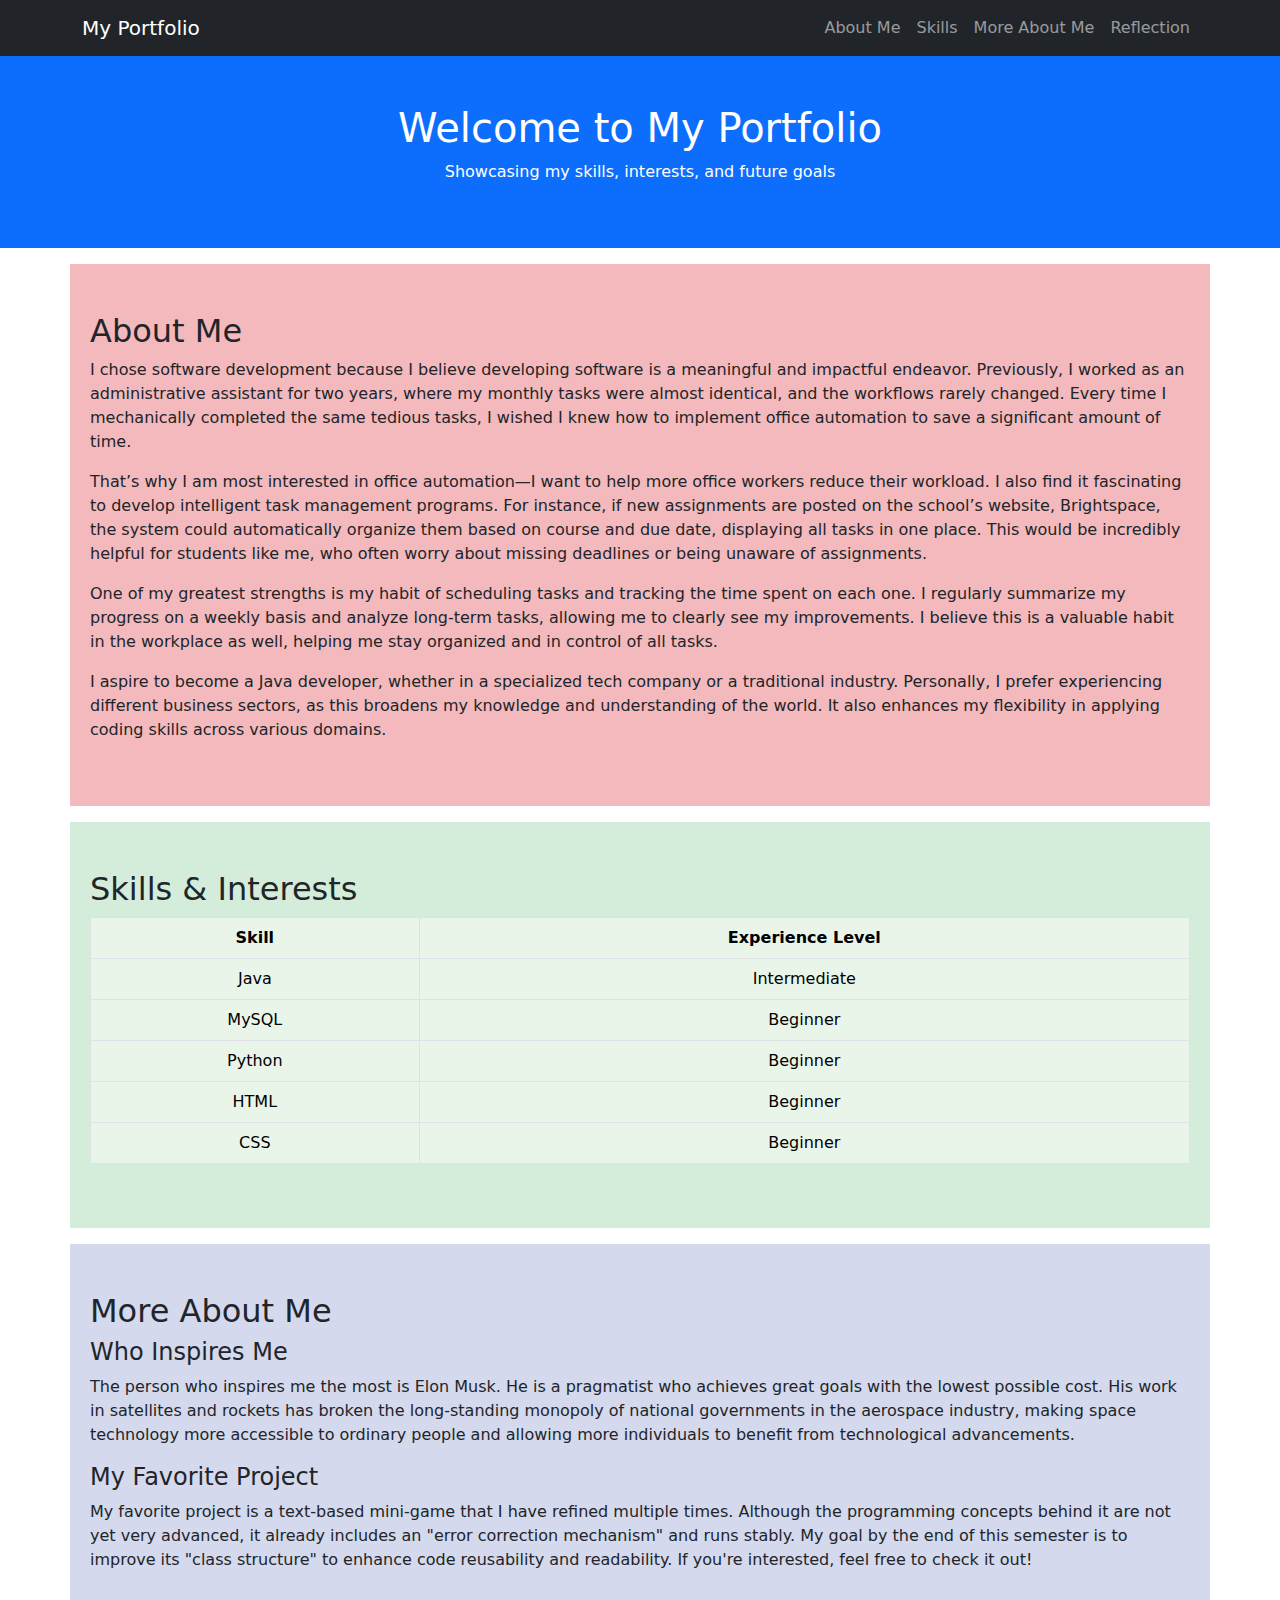
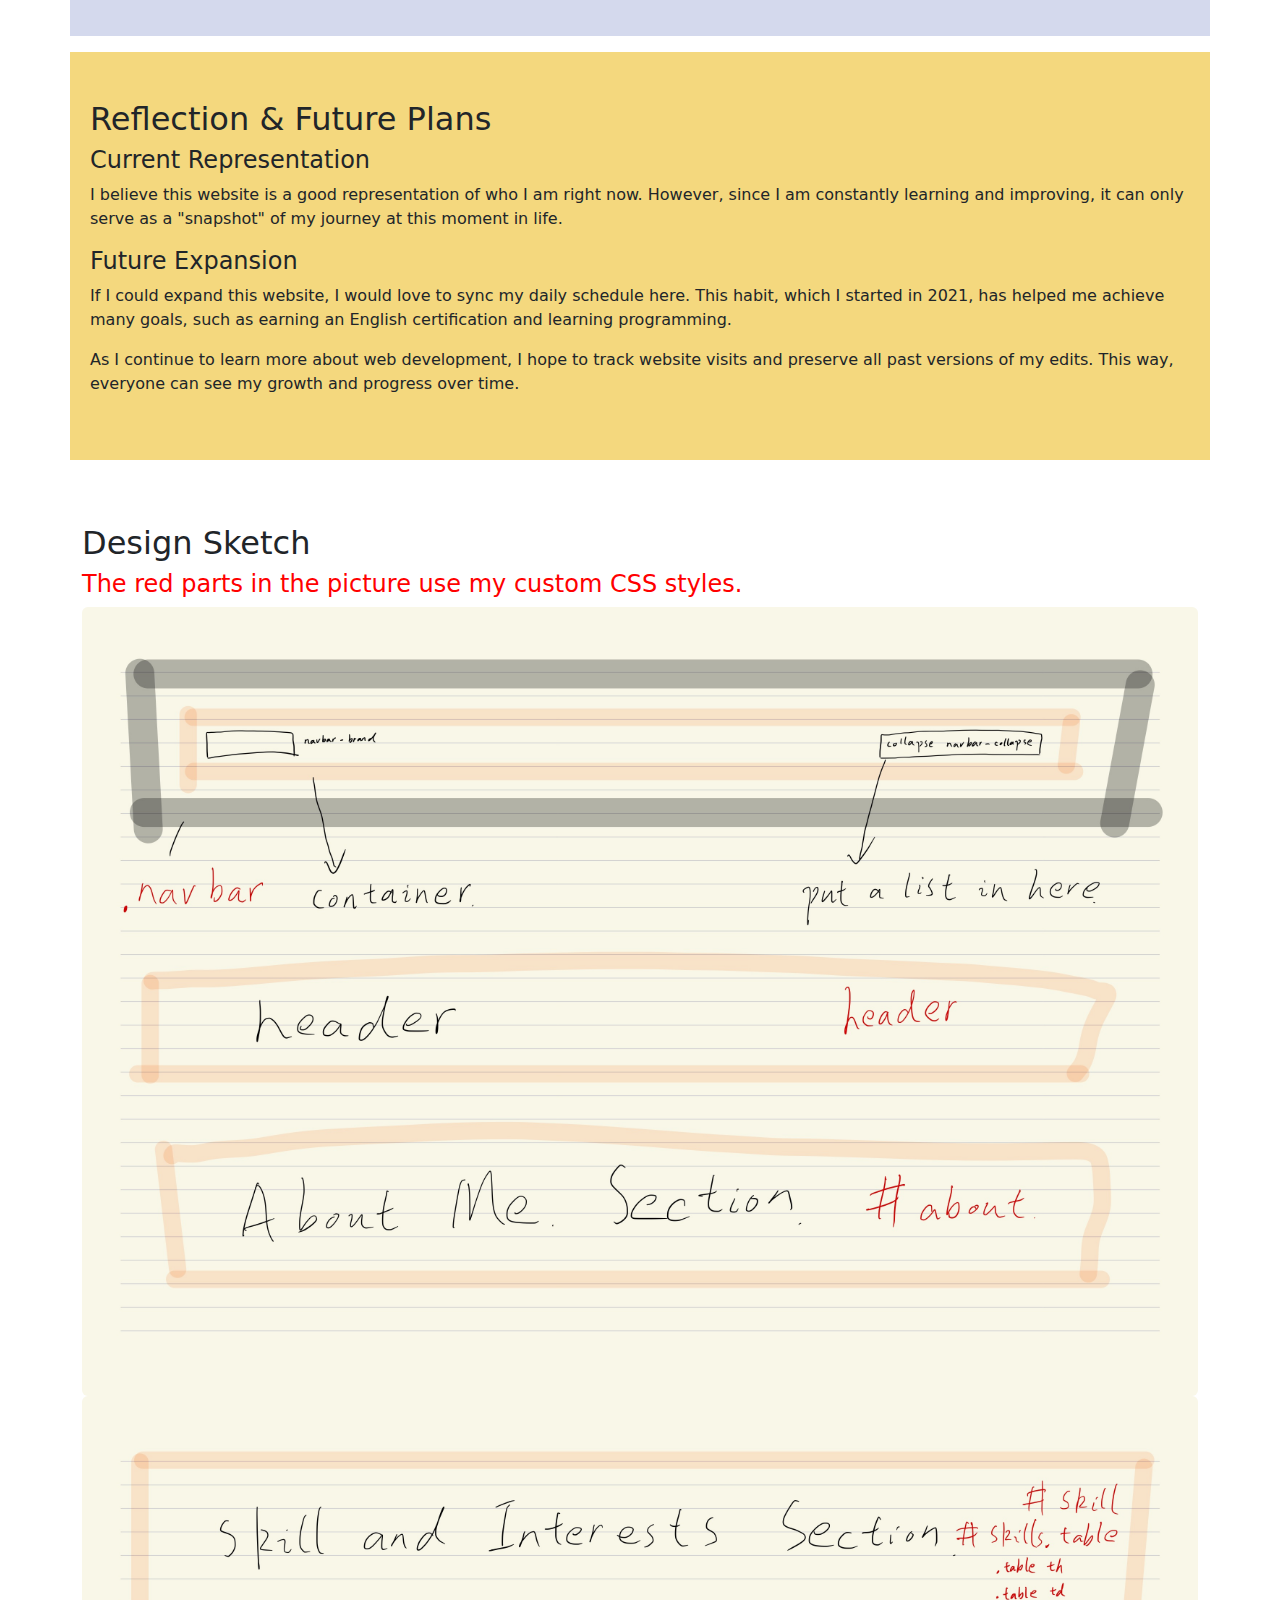
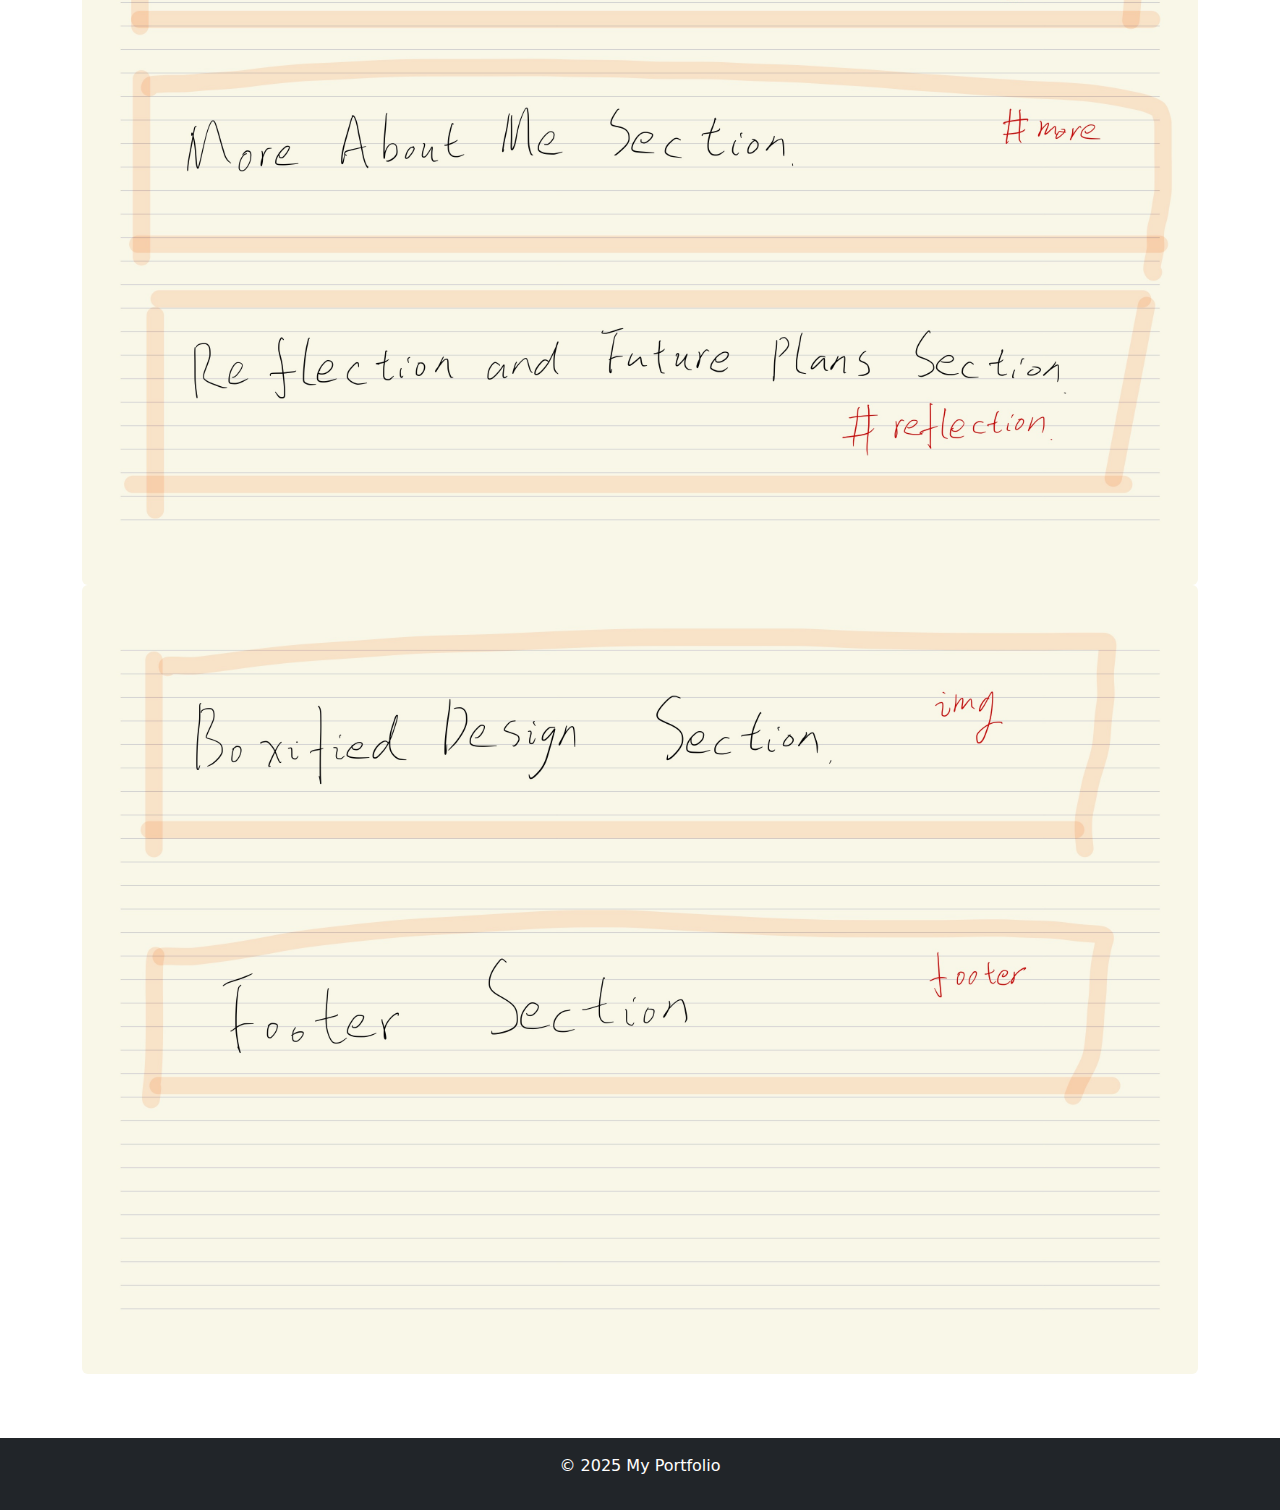
<file: Assignment1/index.html>
<!DOCTYPE html>
<html lang="en">
<head>
    <meta charset="UTF-8">
    <meta name="viewport" content="width=device-width, initial-scale=1.0">
    <title>Personal Portfolio of Man Yuan</title>
    
    <!-- Link to custom CSS file -->
    <link rel="stylesheet" href="css/styles.css">
    
    <!-- Link to Bootstrap CSS -->
    <link rel="stylesheet" href="https://cdn.jsdelivr.net/npm/bootstrap@5.3.0/dist/css/bootstrap.min.css">
</head>
<body>

    <!-- Navbar (Navigation Menu) -->
    <nav class="navbar navbar-expand-lg navbar-dark bg-dark">
        <div class="container">
            <a class="navbar-brand" href="#">My Portfolio</a>
            <button class="navbar-toggler" type="button" data-bs-toggle="collapse" data-bs-target="#navbarNav">
                <span class="navbar-toggler-icon"></span>
            </button>
            <div class="collapse navbar-collapse" id="navbarNav">
                <ul class="navbar-nav ms-auto">
                    <li class="nav-item"><a class="nav-link" href="#about">About Me</a></li>
                    <li class="nav-item"><a class="nav-link" href="#skills">Skills</a></li>
                    <li class="nav-item"><a class="nav-link" href="#more">More About Me</a></li>
                    <li class="nav-item"><a class="nav-link" href="#reflection">Reflection</a></li>
                </ul>
            </div>
        </div>
    </nav>

    <!-- Header Section (Welcome Message) -->
    <header class="bg-primary text-white text-center py-5">
        <h1>Welcome to My Portfolio</h1>
        <p>Showcasing my skills, interests, and future goals</p>
    </header>

    <!-- Add some space -->
     <p></p>

    <!-- About Me Section -->
    <section id="about" class="container py-5">
        <h2>About Me</h2>
        <p>
            I chose software development because I believe developing software is a meaningful and impactful endeavor. 
            Previously, I worked as an administrative assistant for two years, where my monthly tasks were almost identical, 
            and the workflows rarely changed. Every time I mechanically completed the same tedious tasks, 
            I wished I knew how to implement office automation to save a significant amount of time.
        </p>
        <p>
            That’s why I am most interested in office automation—I want to help more office workers reduce their workload. 
            I also find it fascinating to develop intelligent task management programs. 
            For instance, if new assignments are posted on the school’s website, Brightspace, 
            the system could automatically organize them based on course and due date, displaying all tasks in one place. 
            This would be incredibly helpful for students like me, who often worry about missing deadlines or being unaware of assignments.
        </p>
        <p>
            One of my greatest strengths is my habit of scheduling tasks and tracking the time spent on each one. 
            I regularly summarize my progress on a weekly basis and analyze long-term tasks, allowing me to clearly see my improvements. 
            I believe this is a valuable habit in the workplace as well, helping me stay organized and in control of all tasks.
        </p>
        <p>
            I aspire to become a Java developer, whether in a specialized tech company or a traditional industry. 
            Personally, I prefer experiencing different business sectors, as this broadens my knowledge and understanding of the world. 
            It also enhances my flexibility in applying coding skills across various domains.
        </p>
    </section>

    <!-- Add some space -->
    <p></p>

    <!-- Skills & Interests Section -->
    <section id="skills" class="container py-5">
        <h2>Skills & Interests</h2>
        <table class="table table-bordered">
            <tr>
                <th>Skill</th>
                <th>Experience Level</th>
            </tr>
            <tr>
                <td>Java</td>
                <td>Intermediate</td>
            </tr>
            <tr>
                <td>MySQL</td>
                <td>Beginner</td>
            </tr>
            <tr>
                <td>Python</td>
                <td>Beginner</td>
            </tr>
            <tr>
                <td>HTML</td>
                <td>Beginner</td>
            </tr>
            <tr>
                <td>CSS</td>
                <td>Beginner</td>
            </tr>
         </table>
    </section>

    <!-- Add some space -->
    <p></p>

    <!-- More About Me Section -->
    <section id="more" class="container py-5">
        <h2>More About Me</h2>
        
        <!-- Inspiration -->
        <h4>Who Inspires Me</h4>
        <p>
            The person who inspires me the most is Elon Musk. He is a pragmatist who achieves great goals with the lowest possible cost.  
            His work in satellites and rockets has broken the long-standing monopoly of national governments in the aerospace industry,  
            making space technology more accessible to ordinary people and allowing more individuals to benefit from technological advancements.
        </p>
    
        <!-- Favorite Project -->
        <h4>My Favorite Project</h4>
        <p>
            My favorite project is a text-based mini-game that I have refined multiple times.  
            Although the programming concepts behind it are not yet very advanced, it already includes an "error correction mechanism" and runs stably.  
            My goal by the end of this semester is to improve its "class structure" to enhance code reusability and readability.  
            If you're interested, feel free to check it out!
        </p>
    </section>

    <!-- Add some space -->
    <p></p>

    <!-- Reflection & Future Plans Section -->
    <section id="reflection" class="container py-5">
        <h2>Reflection & Future Plans</h2>

        <!-- Current Representation -->
        <h4>Current Representation</h4>
        <p>
            I believe this website is a good representation of who I am right now.  
            However, since I am constantly learning and improving, it can only serve as a "snapshot" of my journey at this moment in life.
        </p>
    
        <!-- Future Expansion -->
        <h4>Future Expansion</h4>
        <p>
            If I could expand this website, I would love to sync my daily schedule here.  
            This habit, which I started in 2021, has helped me achieve many goals,  
            such as earning an English certification and learning programming.
        </p>
    
        <p>
            As I continue to learn more about web development,  
            I hope to track website visits and preserve all past versions of my edits.  
            This way, everyone can see my growth and progress over time.
        </p>
    </section>

    <!-- Add some space -->
    <p></p>

    <!-- Design Sketch Section -->
    <section id="design" class="container py-5">
         <h2>Design Sketch</h2>
         <h4 style="color: red;">The red parts in the picture use my custom CSS styles.</h4>
    
    <div class="text-center">
        <img src="images/boxified-design-1.jpg" alt="Draft-1" class="img-fluid rounded">
        <img src="images/boxified-design-2.jpg" alt="Draft-2" class="img-fluid rounded">
        <img src="images/boxified-design-3.jpg" alt="Draft-3" class="img-fluid rounded">

    </div>
    </section>

    <!-- Add some space -->
    <p></p>

    <!-- Footer Section -->
    <footer class="bg-dark text-white text-center py-3">
        <p>&copy; 2025 My Portfolio</p>
    </footer>

    <!-- Bootstrap JavaScript -->
    <script src="https://cdn.jsdelivr.net/npm/bootstrap@5.3.0/dist/js/bootstrap.bundle.min.js"></script>
</body>
</html>
</file>
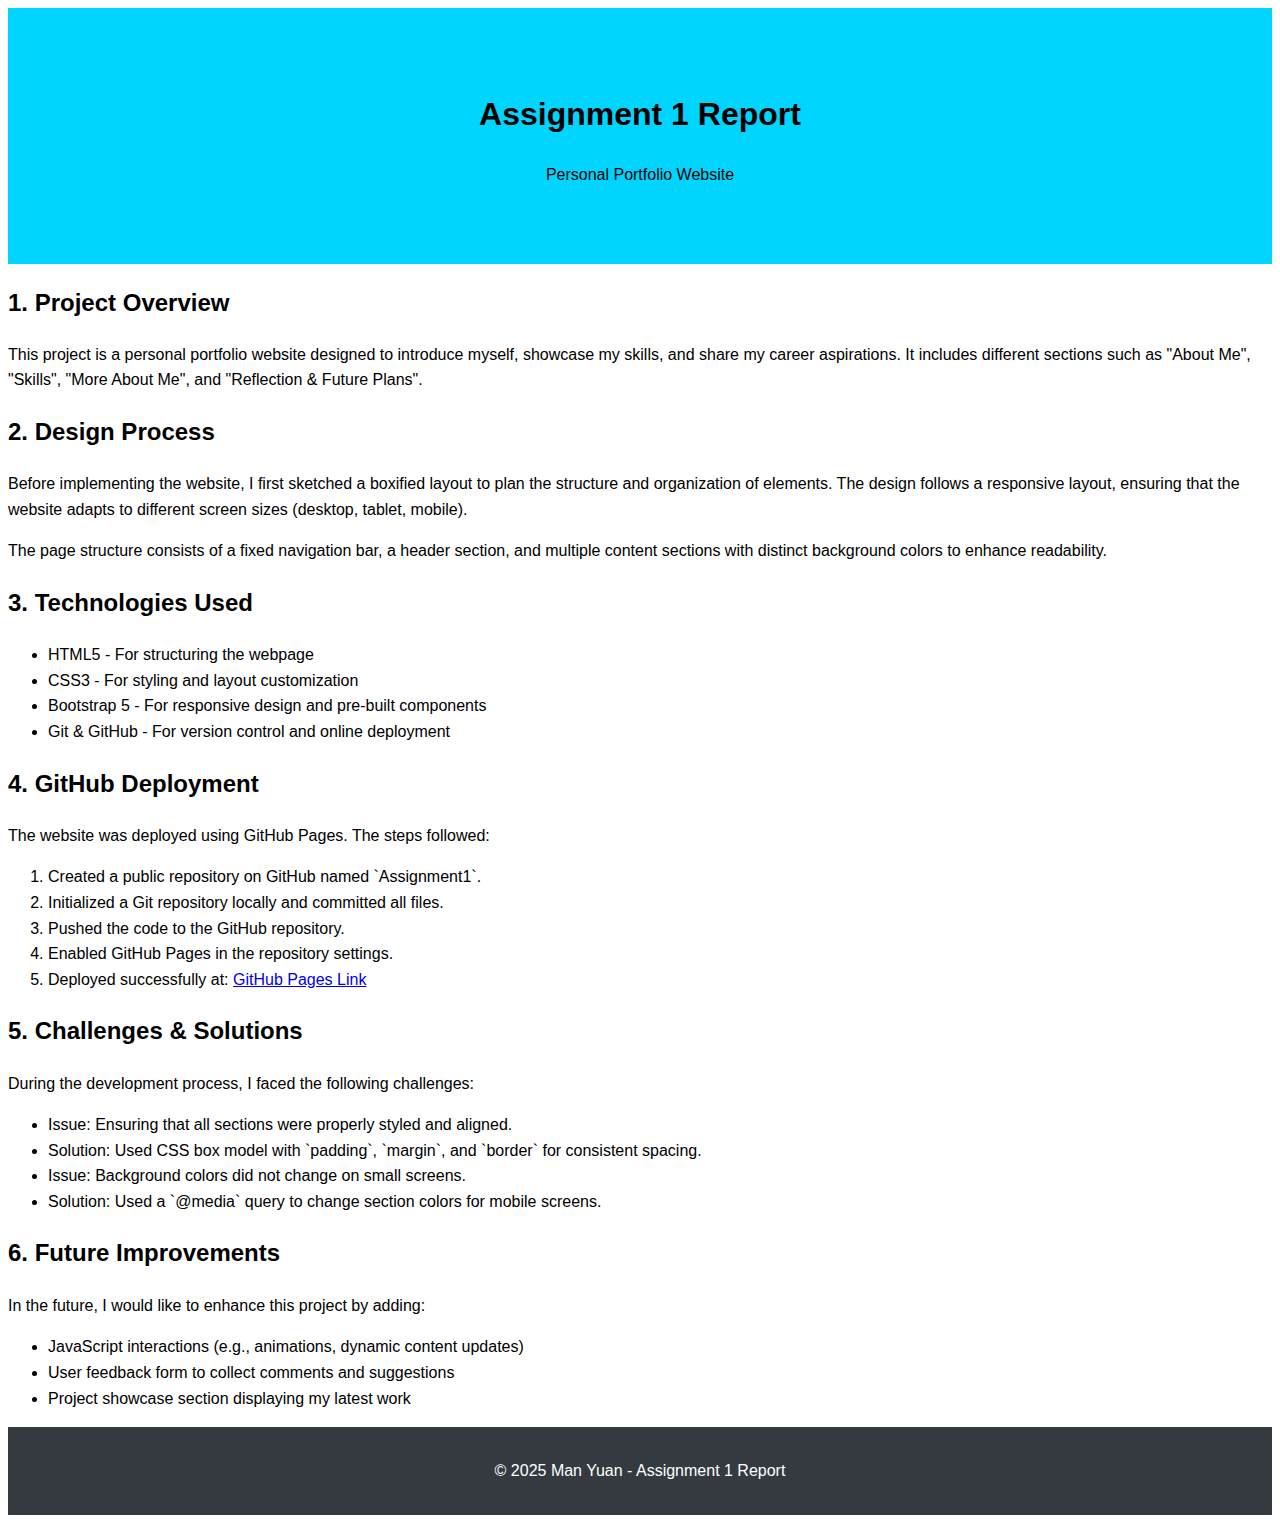
<file: Assignment1/report.html>
<!DOCTYPE html>
<html lang="en">
<head>
    <meta charset="UTF-8">
    <meta name="viewport" content="width=device-width, initial-scale=1.0">
    <title>Assignment 1 Report</title>
    <link rel="stylesheet" href="css/styles.css">
</head>
<body>

    <header class="bg-primary text-white text-center py-4">
        <h1>Assignment 1 Report</h1>
        <p>Personal Portfolio Website</p>
    </header>

    <section class="container py-4">
        <h2>1. Project Overview</h2>
        <p>
            This project is a personal portfolio website designed to introduce myself, showcase my skills, and share my career aspirations. 
            It includes different sections such as "About Me", "Skills", "More About Me", and "Reflection & Future Plans".
        </p>
    </section>

    <section class="container py-4">
        <h2>2. Design Process</h2>
        <p>
            Before implementing the website, I first sketched a boxified layout to plan the structure and organization of elements. 
            The design follows a responsive layout, ensuring that the website adapts to different screen sizes (desktop, tablet, mobile).
        </p>
        <p>
            The page structure consists of a fixed navigation bar, a header section, and multiple content sections with distinct background colors to enhance readability.
        </p>
    </section>

    <section class="container py-4">
        <h2>3. Technologies Used</h2>
        <ul>
            <li>HTML5 - For structuring the webpage</li>
            <li>CSS3 - For styling and layout customization</li>
            <li>Bootstrap 5 - For responsive design and pre-built components</li>
            <li>Git & GitHub - For version control and online deployment</li>
        </ul>
    </section>

    <section class="container py-4">
        <h2>4. GitHub Deployment</h2>
        <p>The website was deployed using GitHub Pages. The steps followed:</p>
        <ol>
            <li>Created a public repository on GitHub named `Assignment1`.</li>
            <li>Initialized a Git repository locally and committed all files.</li>
            <li>Pushed the code to the GitHub repository.</li>
            <li>Enabled GitHub Pages in the repository settings.</li>
            <li>Deployed successfully at: <a href="https://your-github-username.github.io/Assignment1/" target="_blank">GitHub Pages Link</a></li>
        </ol>
    </section>

    <section class="container py-4">
        <h2>5. Challenges & Solutions</h2>
        <p>During the development process, I faced the following challenges:</p>
        <ul>
            <li>Issue: Ensuring that all sections were properly styled and aligned.</li>
            <li>Solution: Used CSS box model with `padding`, `margin`, and `border` for consistent spacing.</li>
            <li>Issue: Background colors did not change on small screens.</li>
            <li>Solution: Used a `@media` query to change section colors for mobile screens.</li>
        </ul>
    </section>

    <section class="container py-4">
        <h2>6. Future Improvements</h2>
        <p>
            In the future, I would like to enhance this project by adding:
        </p>
        <ul>
            <li>JavaScript interactions (e.g., animations, dynamic content updates)</li>
            <li>User feedback form to collect comments and suggestions</li>
            <li>Project showcase section displaying my latest work</li>
        </ul>
    </section>

    <footer class="bg-dark text-white text-center py-3">
        <p>&copy; 2025 Man Yuan - Assignment 1 Report</p>
    </footer>

</body>
</html>
</file>
<file: Assignment1/css/styles.css>
/* General styles - Improve page structure and readability */
body {
    font-family: Arial, sans-serif;
    line-height: 1.6;
}

/* Navbar - Fixed at the top */
.navbar {
    position: fixed;
    width: 100%;
    top: 0;
    z-index: 1050; /* Ensure navbar stays on top */
}

/* Header section */
header {
    background-color: #00d5ff; /* Bootstrap primary color */
    text-align: center;
    padding: 60px 20px;
}

/* Set background colors for different sections */
#about {
    background-color: #f3b9bd; /* Light pink */
    padding: 40px 20px;
}

#skills {
    background-color: #d4edda; /* Light green */
    padding: 40px 20px;
}

#more {
    background-color: #d4d9ed; /* Light purple */
    padding: 40px 20px;
}

#reflection {
    background-color: #f4d87e; /* Light yellow */
    padding: 40px 20px;
}


/* Set the background color of the table inside #skills */
#skills .table {
    background-color: transparent !important; /* Match skills section */
}

#skills .table th, 
#skills .table td {
    background-color: #eaf5ea; /* Softer green */
}

/* Table styling */
.table th {
    text-align: center;
}

.table td {
    text-align: center;
}

/* Responsive images */
img {
    max-width: 100%;
    height: auto;
}

/* Responsive design - Change background color to white for small screens */
@media (max-width: 460px) {
    body #about,
    body #skills,
    body #more,
    body #reflection {
        background-color: white !important;
    }

    #skills .table th, 
    #skills .table td {
        background-color: white !important; /* Ensure table cells are also white */
    }
}

/* Footer */
footer {
    background-color: #343a40;
    color: white;
    text-align: center;
    padding: 15px;
}
</file>
